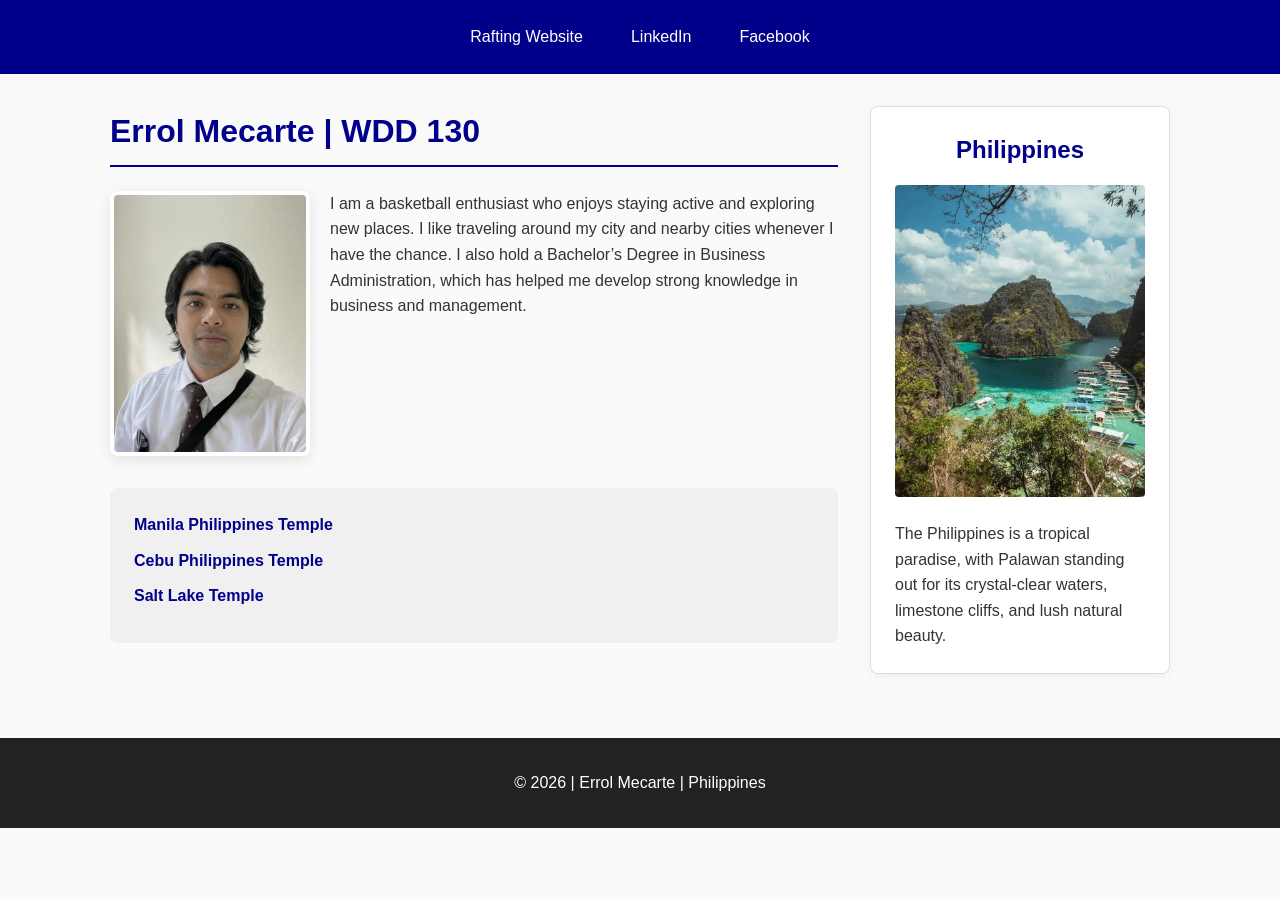
<file: index.html>
<!DOCTYPE html>
<html lang="en">

<head>
    <link rel="stylesheet" href="styles/styles.css">
    <meta charset="UTF-8">
    <meta name="viewport" content="width=device-width, initial-scale=1.0">
    <title>Errol Mecarte | WDD 130 | Personal Homepage</title>
    <meta name="description" content="My name is Errol Mecarte, taking WDD130 Web Fundamentals.">
    <meta name="author" content="Errol Mecarte">
</head>

<body>
    <header>
        <nav>
            <a href="wwr/about.html">Rafting Website</a>
            <a href="https://www.linkedin.com/" target="_blank">LinkedIn</a>
            <a href="https://www.facebook.com/" target="_blank">Facebook</a>
        </nav>
    </header>

    <div class="content-grid">
        <main>
            <h1>Errol Mecarte | WDD 130</h1>
            <div class="profile-area">
                <img src="images/profile.jpg" alt="Errol Mecarte" class="profile-img">
                <p>I am a basketball enthusiast who enjoys staying active and exploring new places.
                    I like traveling around my city and nearby cities whenever I have the chance. I
                    also hold a Bachelor’s Degree in Business Administration, which has helped me
                    develop strong knowledge in business and management.</p>
            </div>

            <ul class="temple-list">
                <li><a href="https://www.churchofjesuschrist.org/temples/details/manila-philippines-temple?lang=eng"
                      target="_blank">Manila Philippines Temple</a></li>
                <li><a href="https://www.churchofjesuschrist.org/temples/details/cebu-city-philippines-temple?lang=eng"
                      target="_blank">Cebu Philippines Temple</a></li>
                <li><a href="https://www.churchofjesuschrist.org/temples/details/salt-lake-temple?lang=eng"
                      target="_blank">Salt Lake Temple</a></li>
            </ul>
        </main>

        <aside class="sidebar-box">
            <h2>Philippines</h2>
            <img src="images/palawan-philippines.webp" alt="Island of Palawan in Philippines">
            <p>The Philippines is a tropical paradise, with Palawan standing out for its
                crystal-clear waters, limestone cliffs, and lush natural beauty.</p>
        </aside>
    </div>

    <footer>
        <p>&copy; 2026 | Errol Mecarte | Philippines</p>
    </footer>
</body>

</html>
</file>
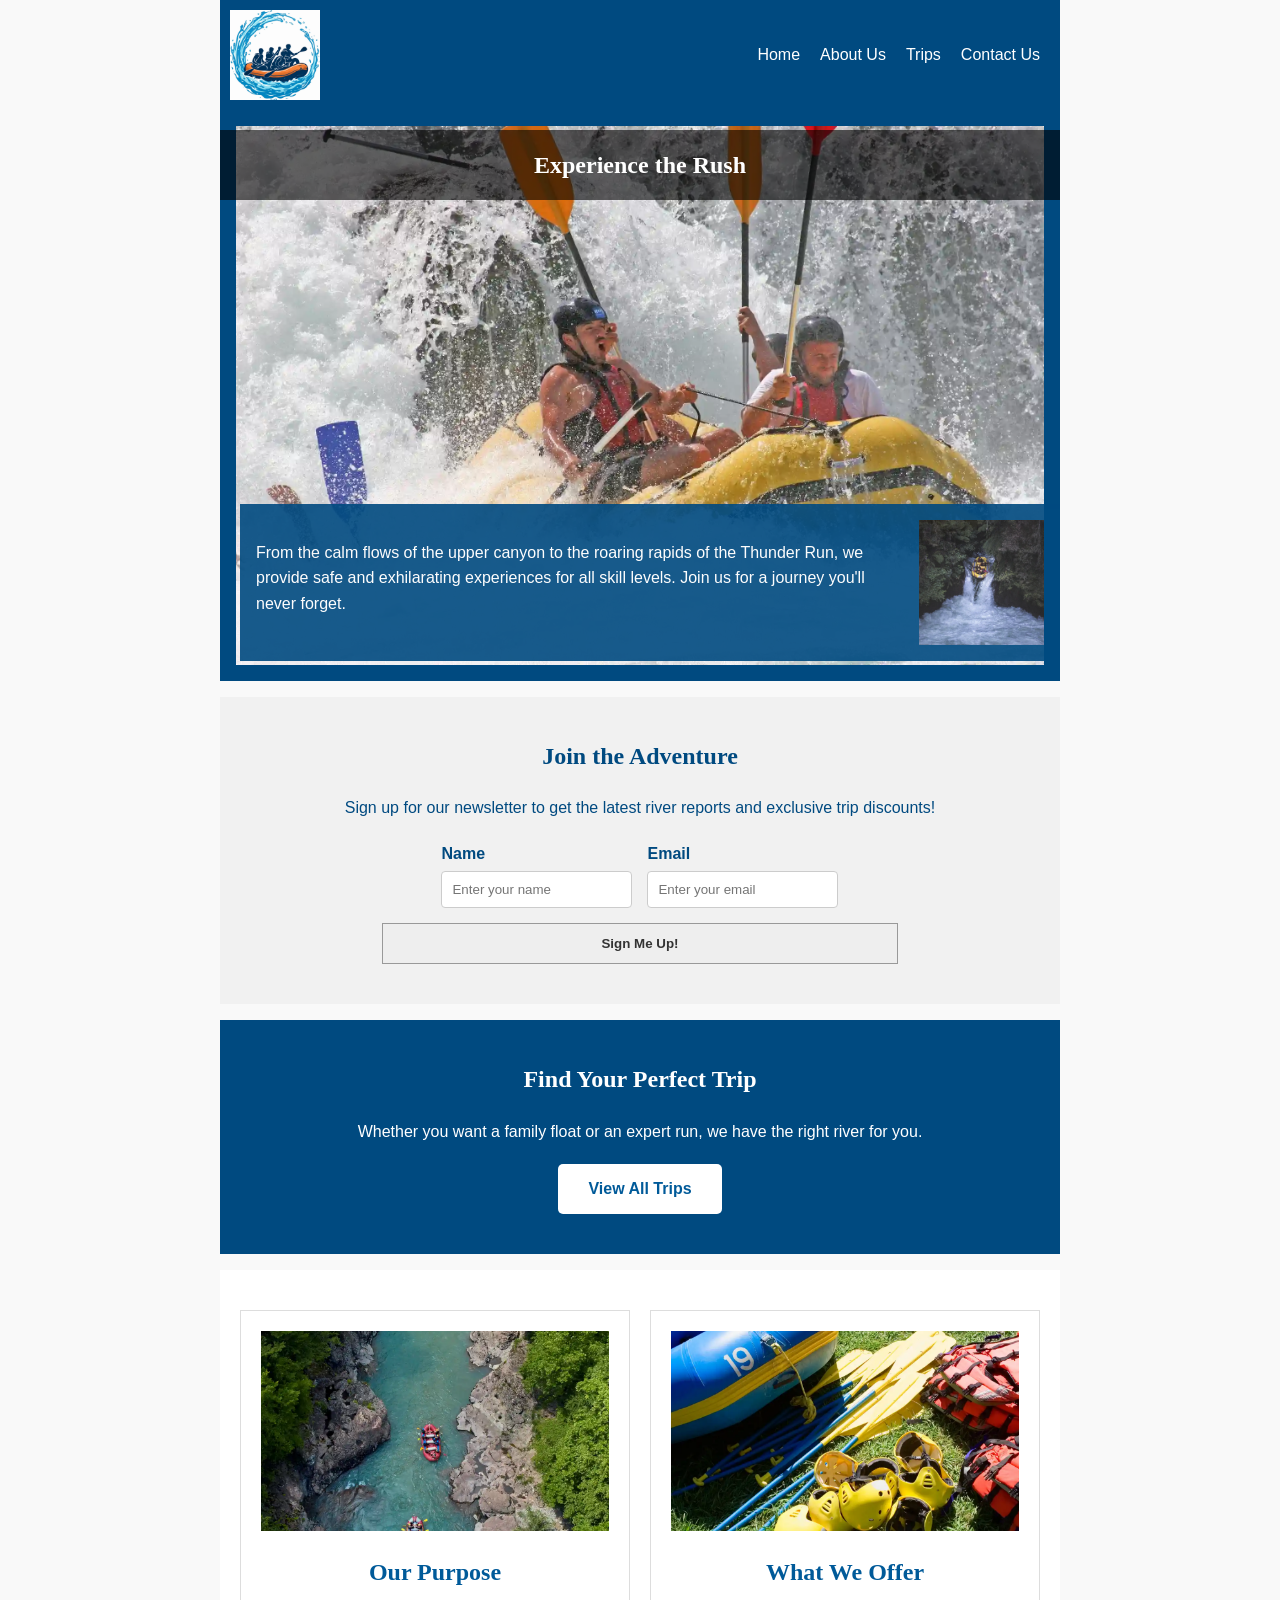
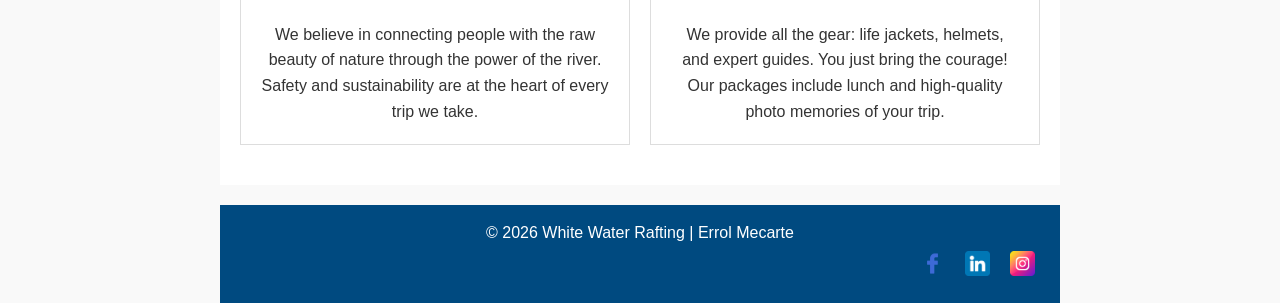
<file: wwr/index.html>
<!DOCTYPE html>
<html lang="en">

<head>
    <meta charset="UTF-8">
    <meta name="viewport" content="width=device-width, initial-scale=1.0">
    <meta name="description"
      content="Welcome to White Water Rafting - Your premier source for thrilling river adventures and unforgettable outdoor experiences.">
    <meta name="author" content="Errol Mecarte">
    <title>Home | White Water Rafting</title>
    <link rel="stylesheet" href="styles/rafting.css">
</head>

<body>
    <header>
        <img src="images/wwr-logo.jpg" alt="White Water Rafting Logo">
        <nav>
            <a href="index.html">Home</a>
            <a href="about.html">About Us</a>
            <a href="trips.html">Trips</a>
            <a href="contact.html">Contact Us</a>
        </nav>
    </header>

    <main>
        <section class="hero">
            <img src="images/home_pic.webp" alt="Rafting through big waves">
            <h1>Experience the Rush</h1>
            <article>
                <img src="images/home-pic2.webp" alt="Close up of rafting">
                <p>From the calm flows of the upper canyon to the roaring rapids of the Thunder Run,
                    we provide safe and exhilarating experiences for all skill levels. Join us
                    for a journey you'll never forget.</p>
            </article>
        </section>

        <section class="newsletter-section">
            <h2>Join the Adventure</h2>
            <p>Sign up for our newsletter to get the latest river reports and exclusive trip
                discounts!</p>
            <form action="#" method="post" class="newsletter-form">
                <div class="form-group">
                    <label for="full-name">Name</label>
                    <input type="text" id="full-name" name="full-name" placeholder="Enter your name"
                      required>
                </div>
                <div class="form-group">
                    <label for="user-email">Email</label>
                    <input type="email" id="user-email" name="user-email"
                      placeholder="Enter your email" required>
                </div>
                <button type="submit" class="submit-btn">Sign Me Up!</button>
            </form>
        </section>

        <section class="home-cta">
            <h2>Find Your Perfect Trip</h2>
            <p>Whether you want a family float or an expert run, we have the right river for you.
            </p>
            <a href="trips.html" class="book-now-btn">View All Trips</a>
        </section>

        <section class="home-grid">
            <div class="grid-item">
                <img src="images/water-rafting-nature.webp" alt="Beautiful river landscape">
                <h2>Our Purpose</h2>
                <p>We believe in connecting people with the raw beauty of nature through the power
                    of the river. Safety and sustainability are at the heart of every trip we take.
                </p>
            </div>
            <div class="grid-item">
                <img src="images/rafting-tools.webp" alt="Rafting equipment laid out">
                <h2>What We Offer</h2>
                <p>We provide all the gear: life jackets, helmets, and expert guides. You just bring
                    the courage! Our packages include lunch and high-quality photo memories of your
                    trip.</p>
            </div>
        </section>
    </main>

    <footer>
        <p>© 2026 White Water Rafting | Errol Mecarte</p>
        <nav class="socialmedia">
            <a href="#"><img src="images/facebook-icon.png" alt="Facebook"></a>
            <a href="#"><img src="images/linkedin-icon.png" alt="LinkedIn"></a>
            <a href="#"><img src="images/instagram-icon.png" alt="Instagram"></a>
        </nav>
    </footer>
</body>

</html>
</file>
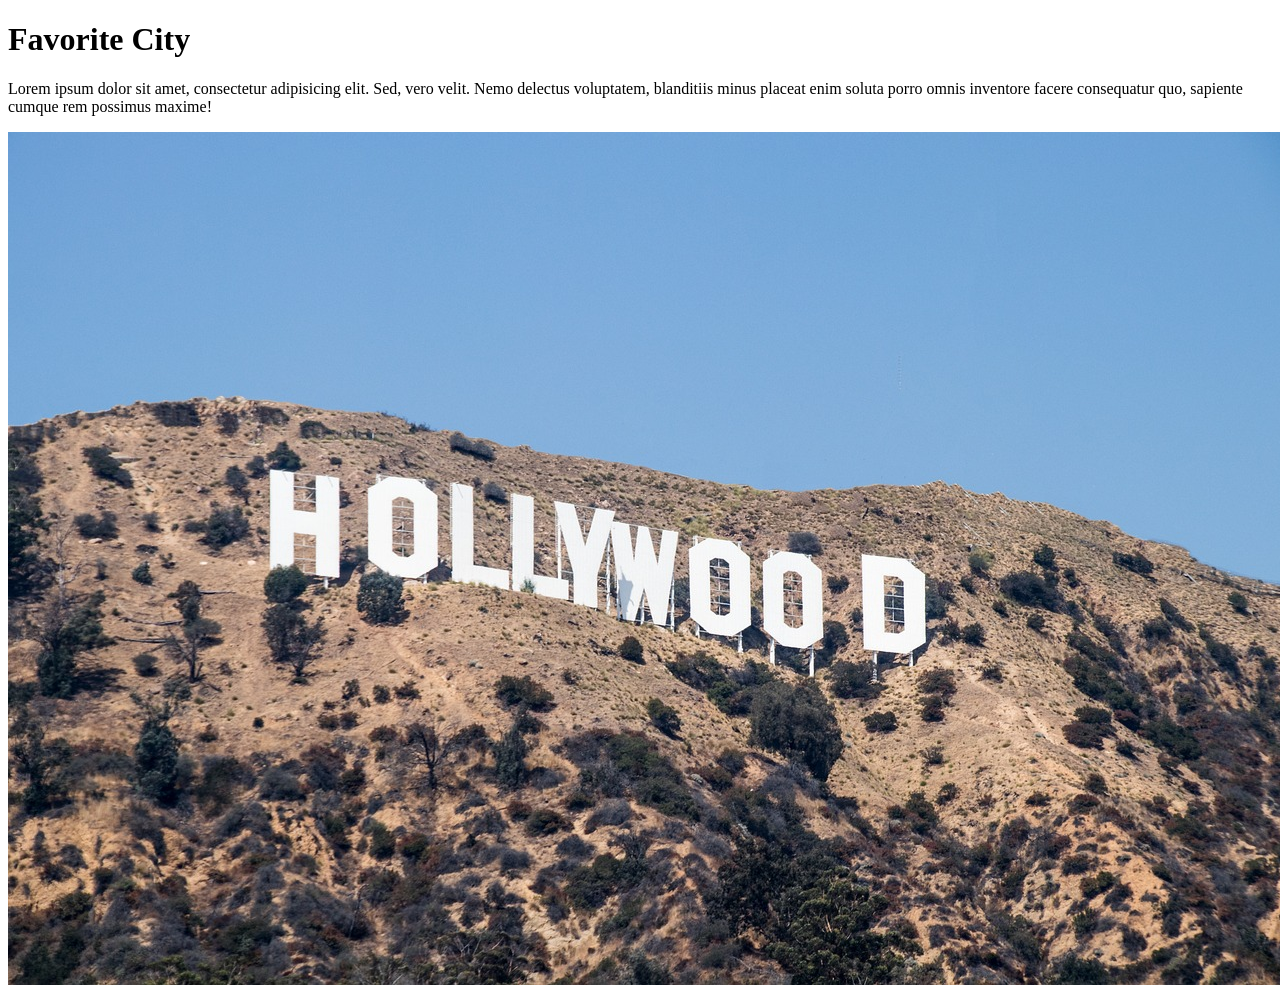
<file: week01/favorite-city.html>
<!DOCTYPE html>
<html lang="en">

<head>
    <meta charset="UTF-8">
    <meta name="viewport" content="width=device-width, initial-scale=1.0">
    <title>Document</title>
</head>

<body>
    <h1>Favorite City</h1>
    <p>Lorem ipsum dolor sit amet, consectetur adipisicing elit. Sed, vero velit. Nemo delectus
        voluptatem, blanditiis minus placeat enim soluta porro omnis inventore facere consequatur
        quo, sapiente cumque rem possimus maxime!</p>
    <img src="images/maxwdhs-hollywood-2705297_1280.jpg" alt="Hollywood Sign Image">
</body>

</html>
</file>
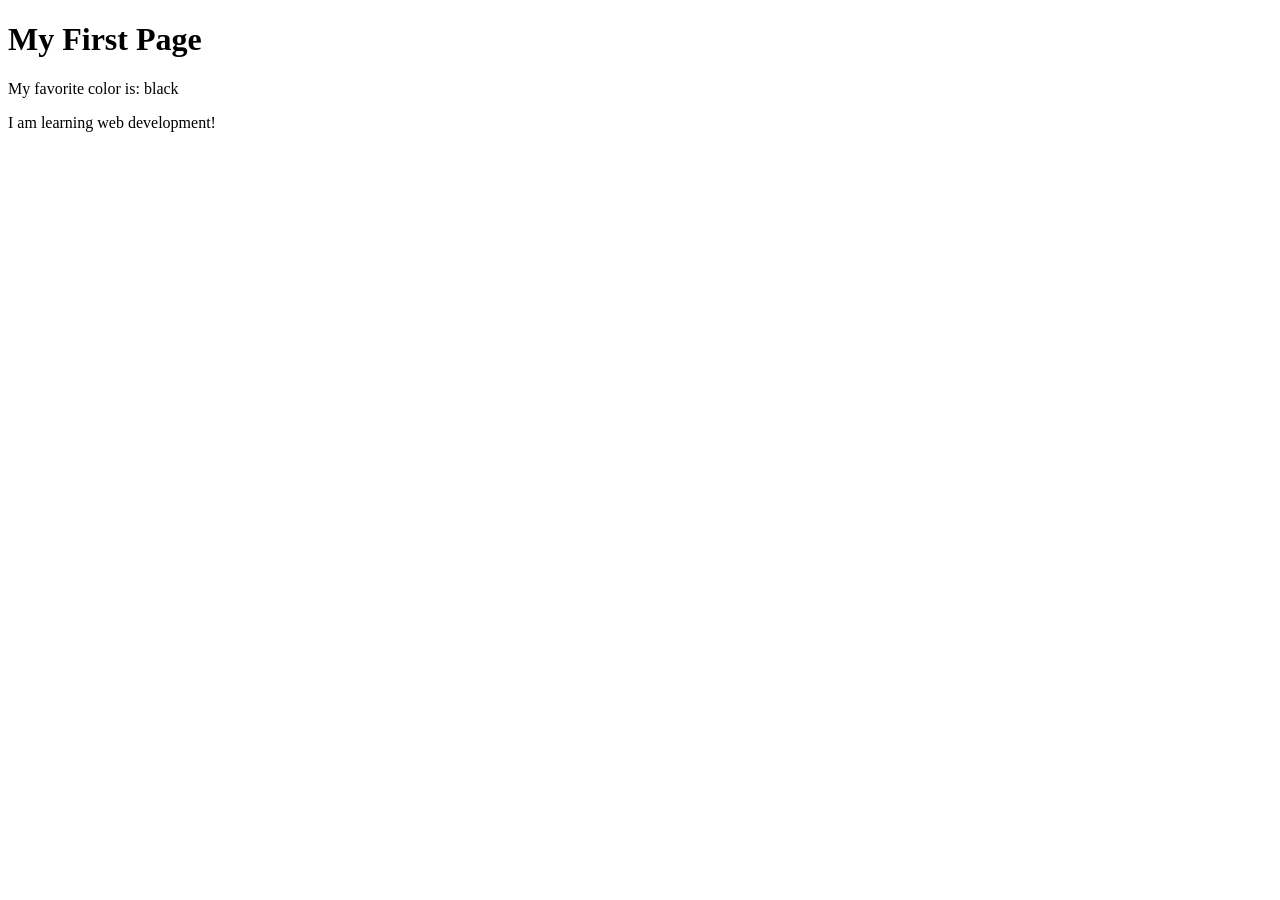
<file: week01/first-page.html>
<!DOCTYPE html>
<html lang="en">

<head>
    <meta charset="UTF-8">
    <meta name="viewport" content="width=device-width, initial-scale=1.0">
    <title>My First Page</title>
</head>

<body>
    <h1>My First Page</h1>
    <p>My favorite color is: black </p>
    <p>I am learning web development!</p>
</body>

</html>
</file>
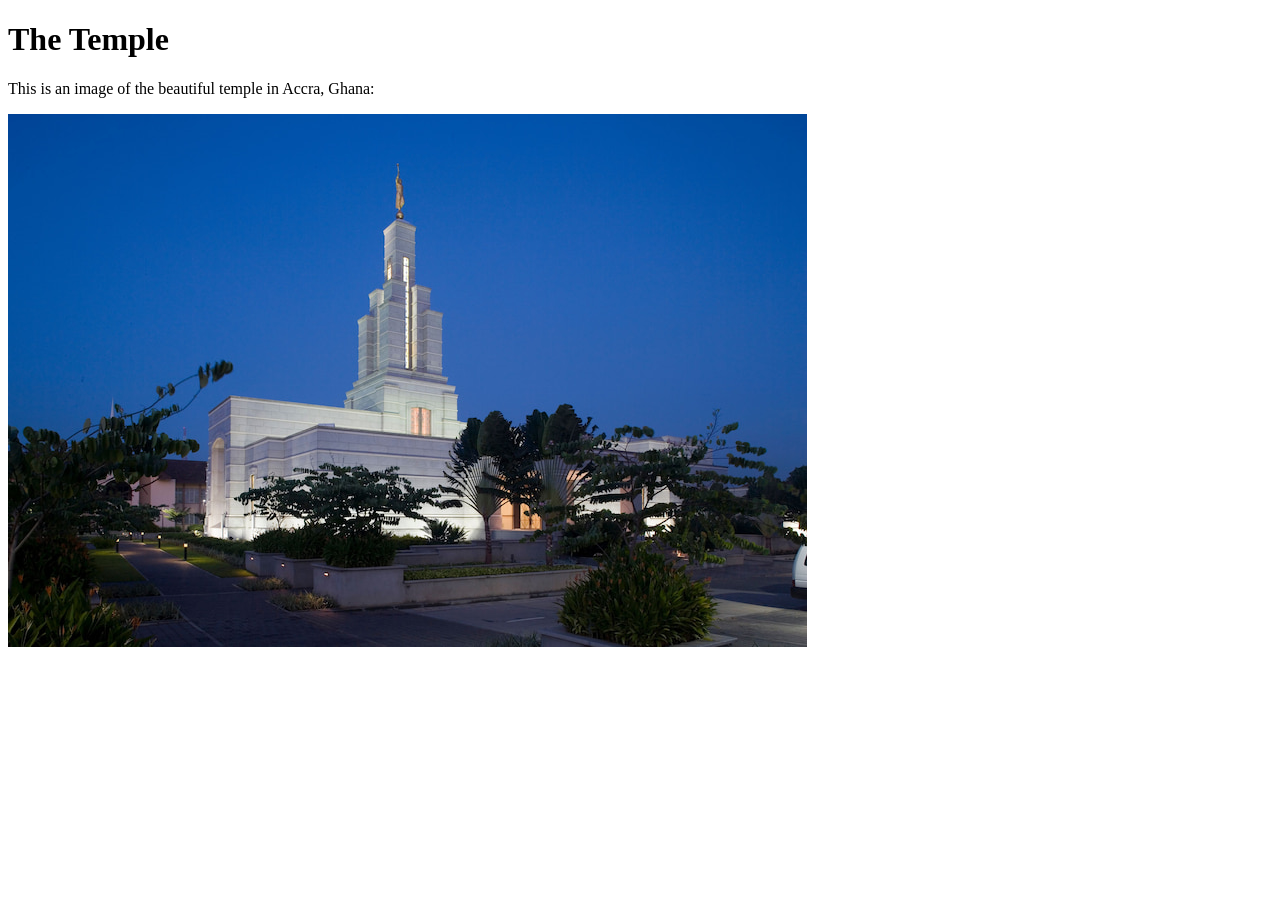
<file: week01/images-solution.html>
<!DOCTYPE html>
<html lang="en">
<head>
    <meta charset="UTF-8">
    <meta name="viewport" content="width=device-width, initial-scale=1.0">
    <title>Temple Image</title>
</head>
<body>
    <h1>The Temple</h1>
    <p>This is an image of the beautiful temple in Accra, Ghana:</p>
    <img src="images/temple-small.jpg" alt="The Accra Ghana Temple">
    
</body>
</html>
</file>
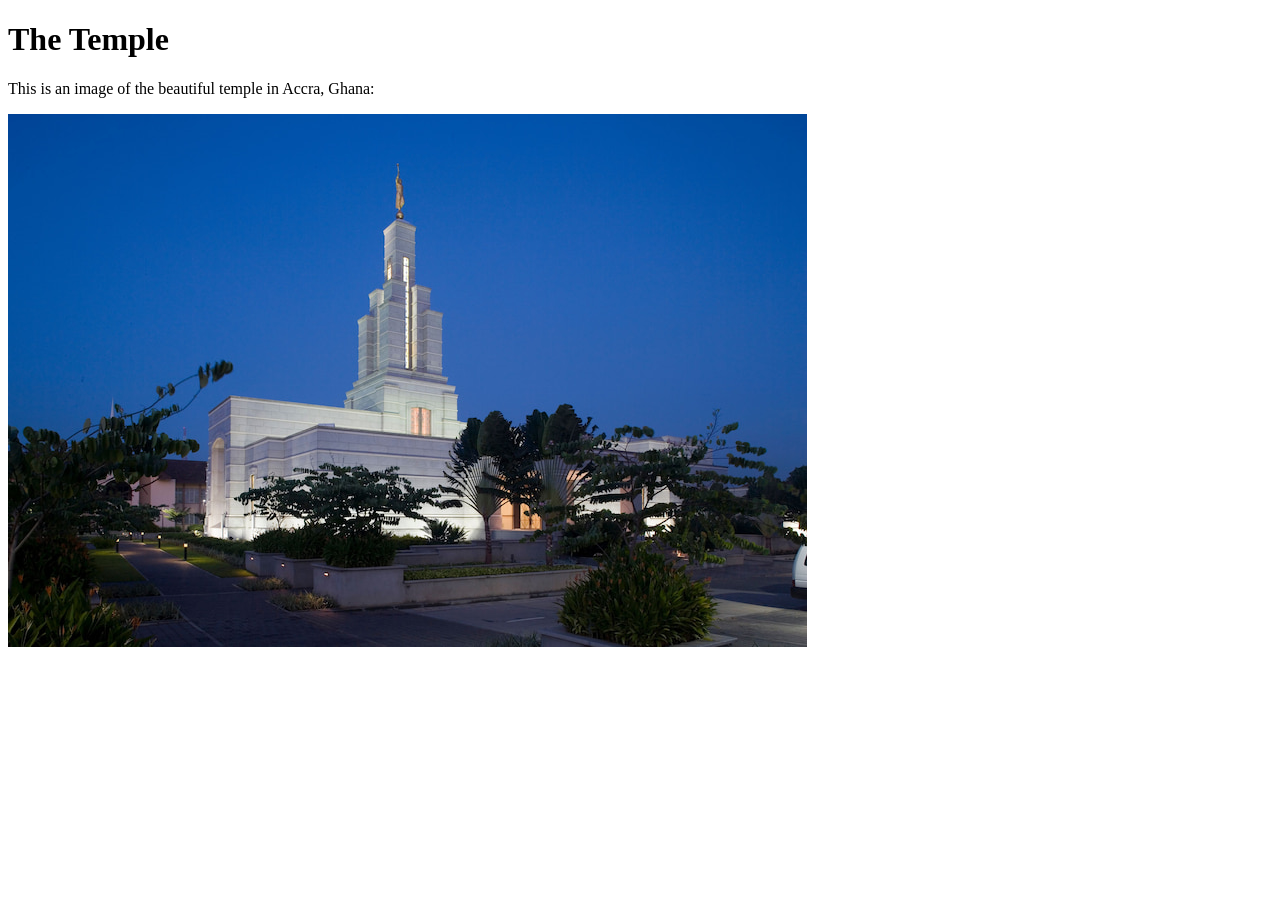
<file: week01/images.html>
<!DOCTYPE html>
<html lang="en">

<head>
    <meta charset="UTF-8">
    <meta name="viewport" content="width=device-width, initial-scale=1.0">
    <title>Temple Image</title>
</head>

<body>
    <h1>The Temple</h1>
    <p>This is an image of the beautiful temple in Accra, Ghana:</p>
    <img src="images/temple-small.jpg" alt="The Accra Ghana Temple">

</body>

</html>
</file>
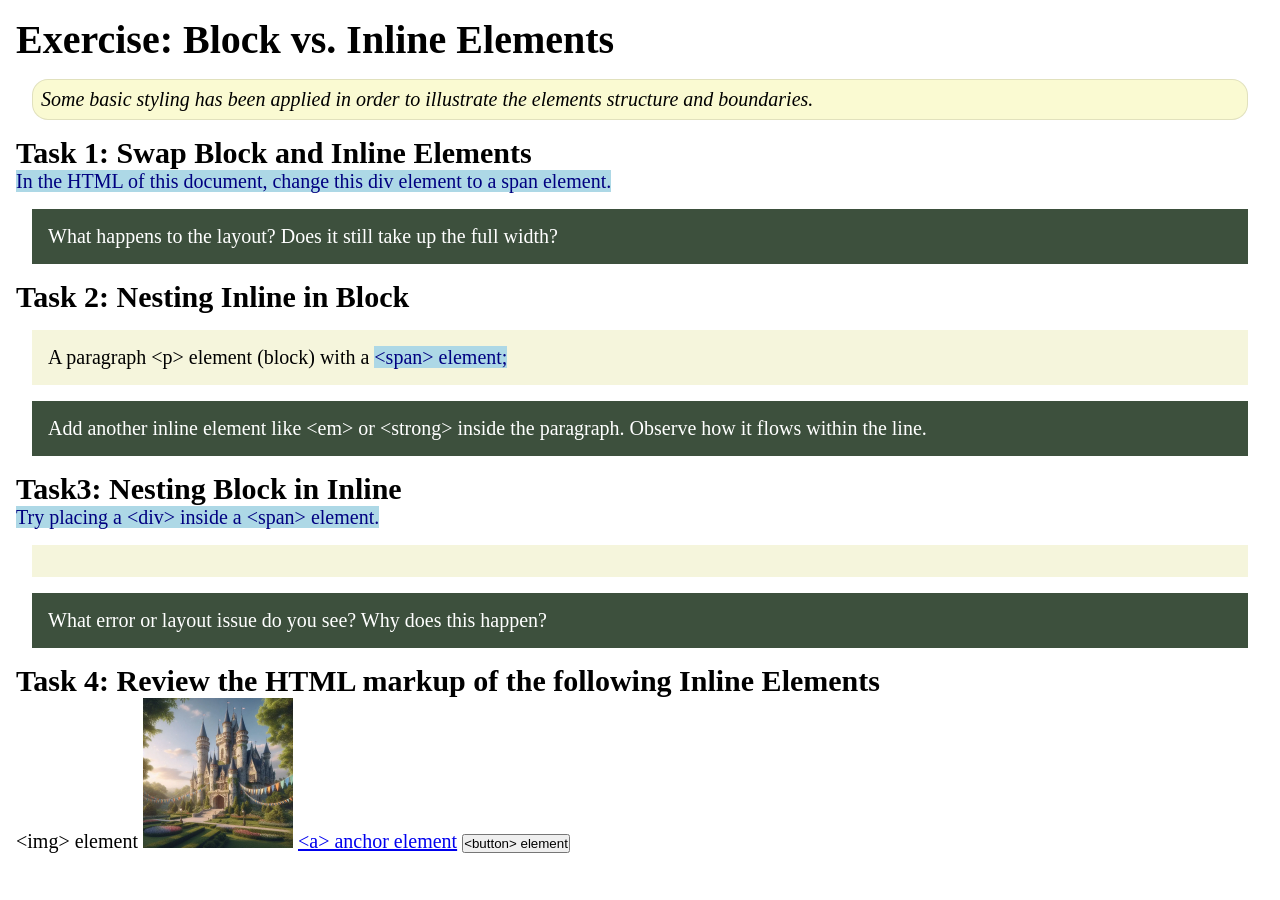
<file: week02/block-vs-inline.html>
<!DOCTYPE html>
<html lang="en">

<head>
    <meta charset="UTF-8">
    <meta name="viewport" content="width=device-width, initial-scale=1.0">
    <title>Exercise: Block vs. Inline Elements</title>
    <link rel="stylesheet" href="styles/block-vs-inline.css">
</head>

<body>
    <main>
        <h1>Exercise: Block vs. Inline Elements</h1>
        <p class="note">Some basic styling has been applied in order to illustrate the elements
            structure and
            boundaries.</p>

        <h2>Task 1: Swap Block and Inline Elements</h2>
        <span>In the HTML of this document, change this div element to a span element.</span>

        <p class="question">What happens to the layout? Does it still take up the full width?</p>

        <h2>Task 2: Nesting Inline in Block</h2>
        <p>A paragraph &lt;p&gt; element (block) with a <span>&lt;span&gt; element;</span> <em></em>
        </p>
        <p class="question">Add another inline element like &lt;em&gt; or &lt;strong&gt; inside the
            paragraph. Observe
            how it flows within the line.</p>

        <h2>Task3: Nesting Block in Inline</h2>
        <span>Try placing a &lt;div&gt; inside a &lt;span&gt; element.<div></div></span>
        <p class="question">What error or layout issue do you see? Why does this happen?</p>


        <h2>Task 4: Review the HTML markup of the following Inline Elements</h2>
        &lt;img&gt; element
        <img src="images/castle.webp" alt="placeholder image (images are inline)" width="150"
          height="150">
        <a href="https://churchofjesuschrist.org">&lt;a&gt; anchor element</a>
        <button type="button">&lt;button&gt; element</button>
    </main>
</body>

</html>
</file>
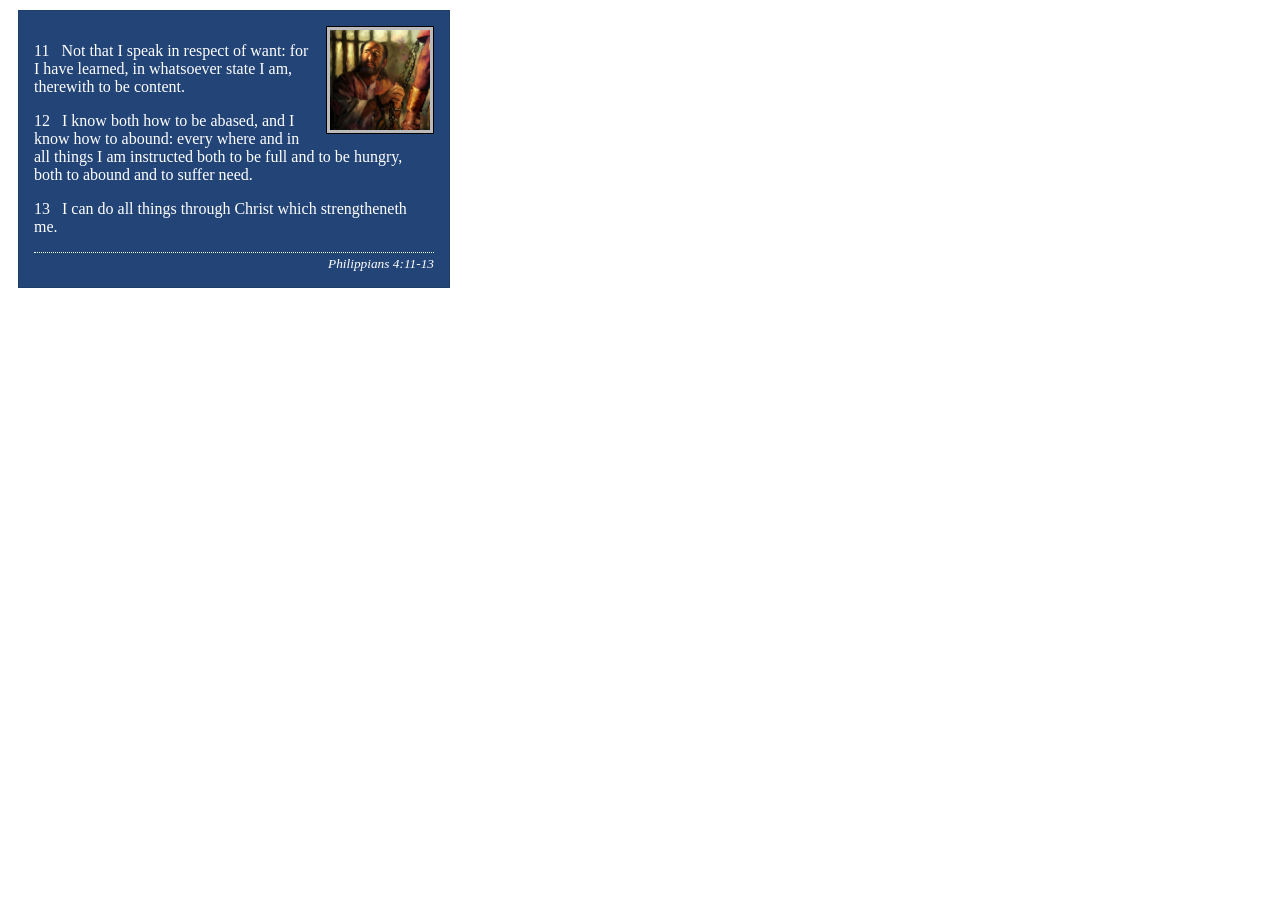
<file: week02/box-model-solution.html>
<!DOCTYPE html>
<html lang="en">
<head>
    <meta charset="UTF-8">
    <meta name="viewport" content="width=device-width, initial-scale=1.0">
    <title>Box Model Activity</title>
    <link rel="stylesheet" href="styles/box-model-solution.css">
</head>
<body>
    <main>
        <div class="callout">
            <img src="images/apostle-paul-imprisoned.webp" alt="Paul the Apostle - Imprisoned in Rome" width="200" height="200">
            <blockquote>
                <p>11 &nbsp; Not that I speak in respect of want: for I have learned, in whatsoever state I am, therewith to be content.</p>
                <p>12 &nbsp; I know both how to be abased, and I know how to abound: every where and in all things I am instructed both to be full and to be hungry, both to abound and to suffer need.</p>
                <p>13 &nbsp; I can do all things through Christ which strengtheneth me.</p>
            </blockquote>
            <cite>Philippians 4:11-13</cite>
        </div>
    </main>
</body>
</html>
</file>
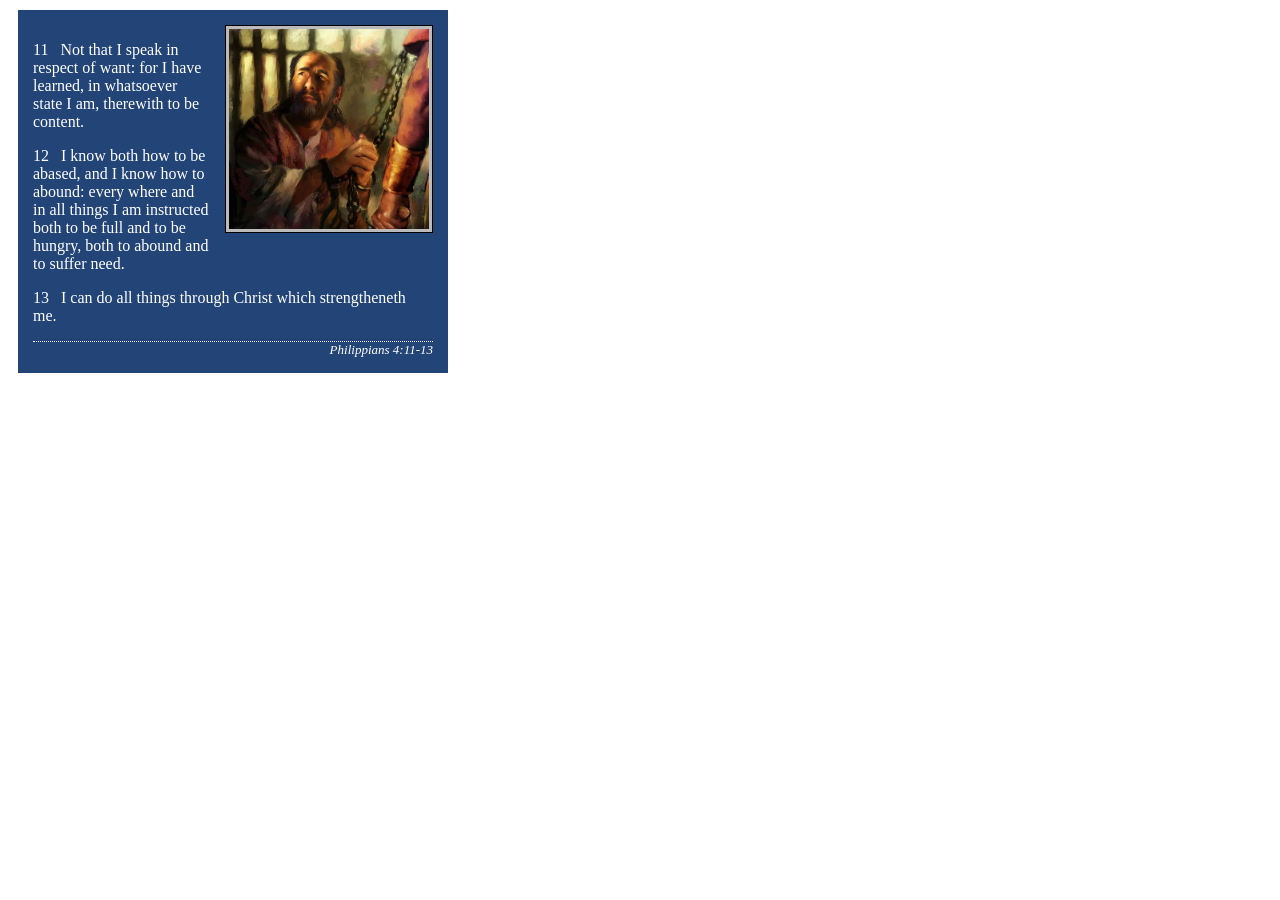
<file: week02/box-model.html>
<!DOCTYPE html>
<html lang="en">

<head>
    <link rel="stylesheet" href="styles/box-model.css">
    <meta charset="UTF-8">
    <meta name="viewport" content="width=device-width, initial-scale=1.0">
    <title>Box Model Activity</title>
</head>

<body>
    <main>
        <div class="callout">
            <img src="images/apostle-paul-imprisoned.webp"
              alt="Paul the Apostle - Imprisoned in Rome" width="200" height="200">
            <blockquote>
                <p>11 &nbsp; Not that I speak in respect of want: for I have learned, in whatsoever
                    state I am, therewith to be content.</p>
                <p>12 &nbsp; I know both how to be abased, and I know how to abound: every where and
                    in all things I am instructed both to be full and to be hungry, both to abound
                    and to suffer need.</p>
                <p>13 &nbsp; I can do all things through Christ which strengtheneth me.</p>
            </blockquote>
            <cite>Philippians 4:11-13</cite>
        </div>
    </main>
</body>

</html>
</file>
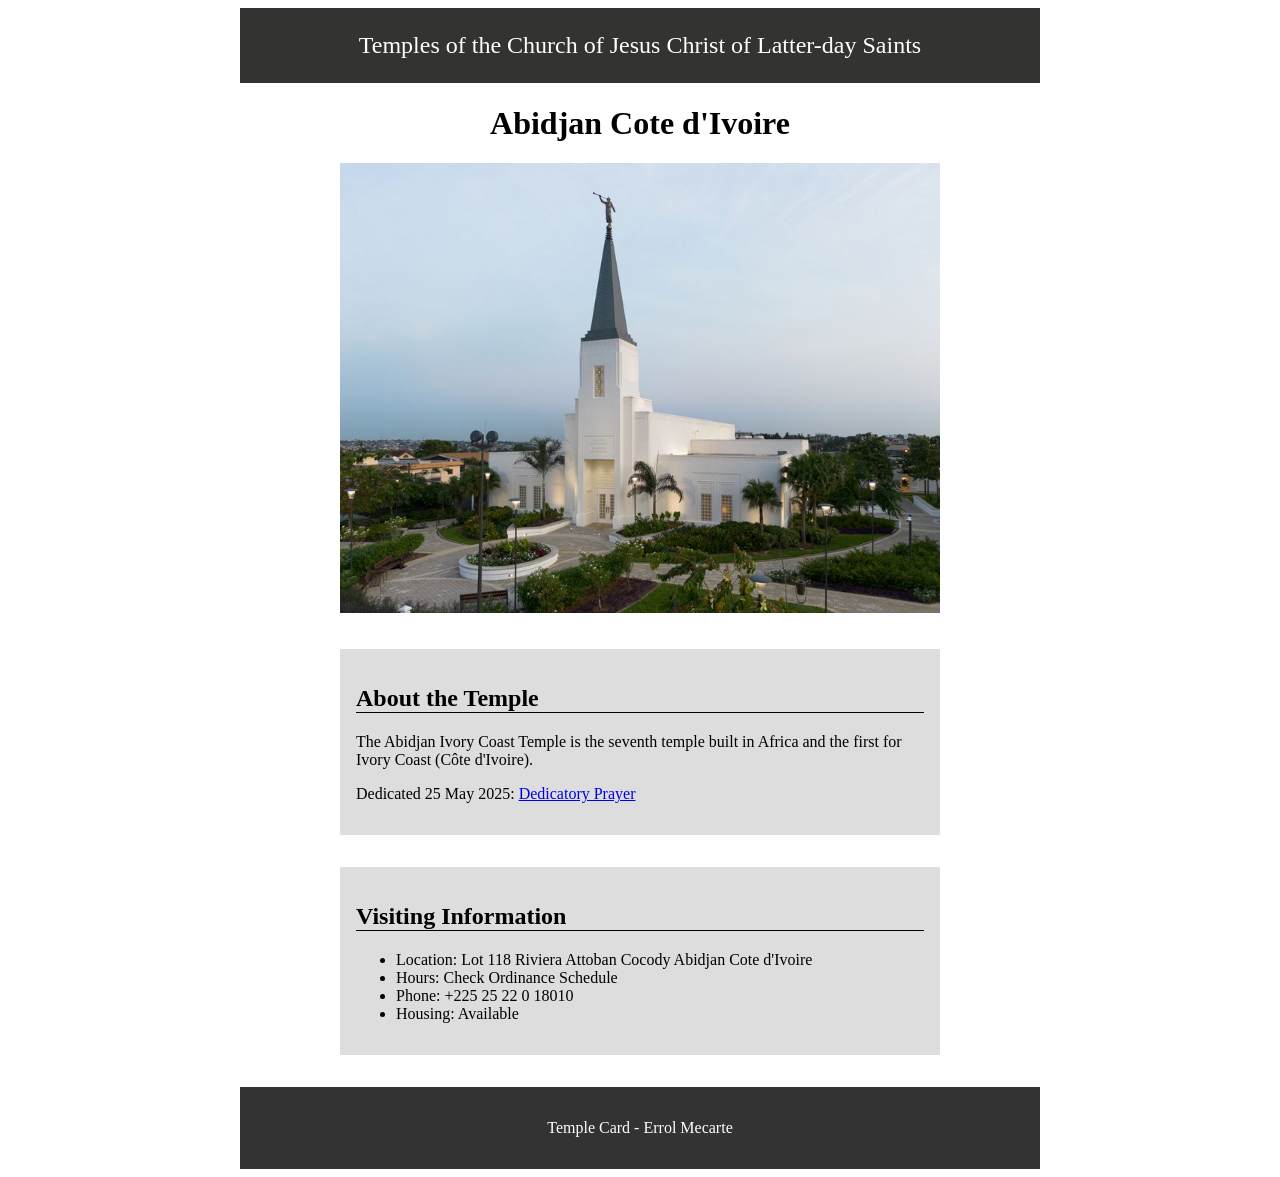
<file: week02/temple.html>
<!DOCTYPE html>
<html lang="en">

<head>
    <meta charset="UTF-8">
    <meta name="viewport" content="width=device-width, initial-scale=1.0">
    <title>Temple Card - Abidjan Cote d'Ivoire</title>
    <link rel="stylesheet" href="styles/temple.css">
</head>

<body>
    <header>
        <p>Temples of the Church of Jesus Christ of Latter-day Saints</p>
    </header>
    <main>
        <h1>Abidjan Cote d'Ivoire</h1>
        <picture>
            <img src="images/abidjan-ivory-coast.jpeg" alt="Abidjan Cote d'Ivoire Temple">
        </picture>
        <section>
            <h2>About the Temple</h2>
            <p>The Abidjan Ivory Coast Temple is the seventh temple built in Africa and the first
                for Ivory Coast (Côte
                d'Ivoire).</p>
            <p>Dedicated 25 May 2025: <a
                  href="https://www.churchofjesuschrist.org/temples/dedicatory-prayer/abidjan-ivory-coast-temple/2025-05-25?lang=eng"
                  target="_blank" rel="noopener noreferrer">Dedicatory Prayer</a></p>
        </section>
        <section>
            <h2>Visiting Information</h2>
            <ul>
                <li>Location: Lot 118 Riviera Attoban Cocody Abidjan Cote d'Ivoire</li>
                <li>Hours: Check Ordinance Schedule</li>
                <li>Phone: +225 25 22 0 18010</li>
                <li>Housing: Available</li>
            </ul>
        </section>
    </main>
    <footer>
        <p>Temple Card - Errol Mecarte</p>
    </footer>
</body>

</html>
</file>
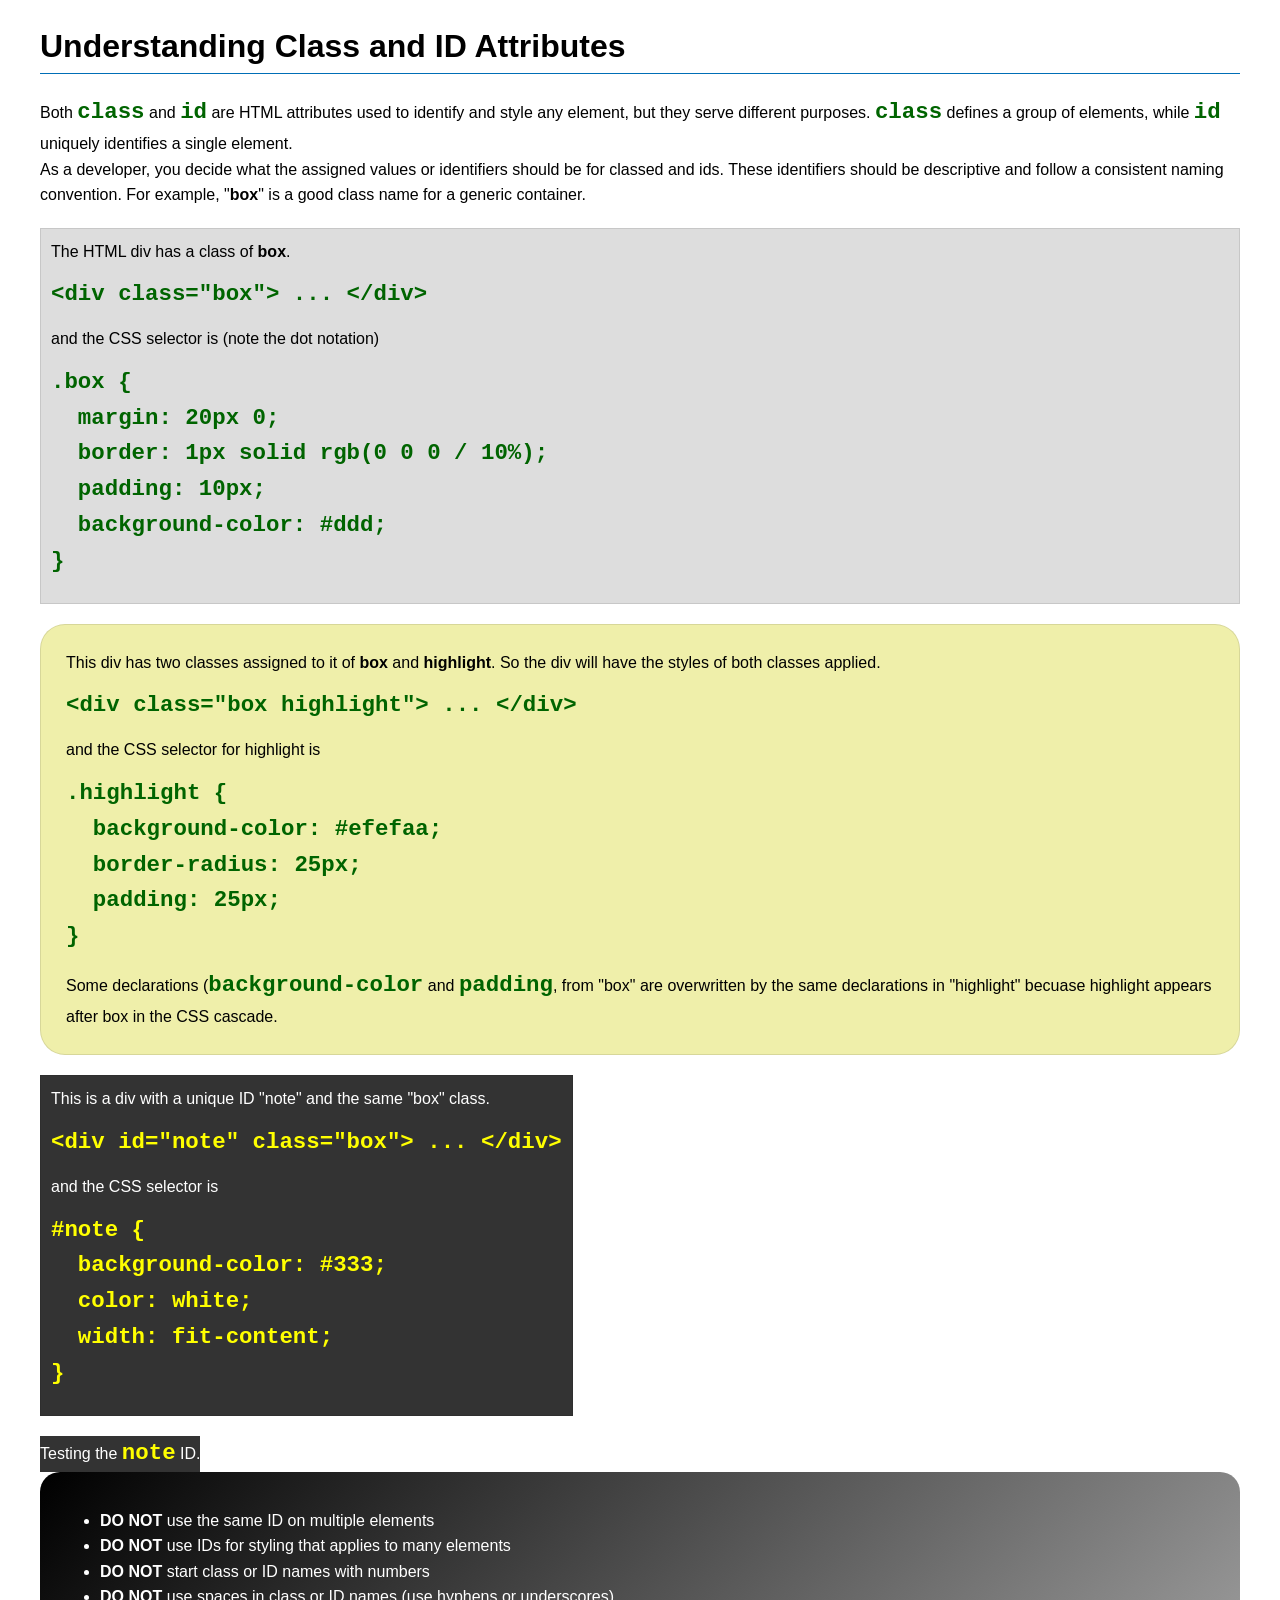
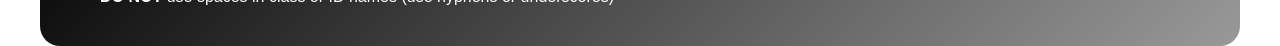
<file: week03/class-and-id.html>
<!DOCTYPE html>
<html lang="en">

<head>
    <meta charset="UTF-8">
    <meta name="viewport" content="width=device-width, initial-scale=1.0">
    <title>Class vs ID Attributes</title>
    <link rel="stylesheet" href="styles/class-and-id.css">
</head>

<body>
    <h1>Understanding Class and ID Attributes</h1>
    <p>Both <code>class</code> and <code>id</code> are HTML attributes used to identify and style any element, but they
        serve different purposes. <code>class</code> defines a group of elements, while <code>id</code> uniquely
        identifies a single element.</p>
    <p>As a developer, you decide what the assigned values or identifiers should be for classed and ids. These
        identifiers should be
        descriptive and follow a consistent naming convention. For example, "<strong>box</strong>" is a good class name
        for a generic container.</p>
    <div class="box">
        <p>The HTML div has a class of <strong>box</strong>.</p>
        <pre><code class="html">&lt;div class="box"&gt; ... &lt;/div&gt;</code></pre>
        and the CSS selector is (note the dot notation)
        <pre><code class="css">.box {
  margin: 20px 0;
  border: 1px solid rgb(0 0 0 / 10%);
  padding: 10px;
  background-color: #ddd; 
}</code></pre>
    </div>

    <div class="box highlight">
        <p>This div has two classes assigned to it of <strong>box</strong> and <strong>highlight</strong>. So the div
            will have the styles of both classes applied.</p>
        <pre><code class="html">&lt;div class="box highlight"&gt; ... &lt;/div&gt;</code></pre>
        and the CSS selector for highlight is
        <pre><code class="css">.highlight {
  background-color: #efefaa;
  border-radius: 25px;
  padding: 25px;
}</code></pre>
<p>Some declarations (<code>background-color</code> and <code>padding</code>, from "box" are overwritten by the same declarations in "highlight" becuase highlight appears after box in the CSS cascade.</p>
    </div>

    <div id="note" class="box">
        <p>This is a div with a unique ID "note" and the same "box" class.</p>
        <pre><code class="html">&lt;div id="note" class="box"&gt; ... &lt;/div&gt;</code></pre>
        and the CSS selector is
        <pre><code class="css">#note {
  background-color: #333;
  color: white;
  width: fit-content;
}</code></pre>
    </div>

    <div id="note">
        <p>Testing the <code>note</code> ID.</p>
    </div>

    <section id="best-practice">
        <ul>
            <li><strong>DO NOT</strong> use the same ID on multiple elements</li>
            <li><strong>DO NOT</strong> use IDs for styling that applies to many elements</li>
            <li><strong>DO NOT</strong> start class or ID names with numbers</li>
            <li><strong>DO NOT</strong> use spaces in class or ID names (use hyphens or underscores)</li>
        </ul>
    </section>




</body>

</html>
</file>
<file: styles/styles.css>
/* Core Reset */
* {
    margin: 0;
    padding: 0;
    box-sizing: border-box;
}

:root {
    --primary-color: #01008a;
    --accent-color: #f0f0f0;
    --text-dark: #333;
    --text-light: #ffffff;
    --font-main: 'Segoe UI', Tahoma, Geneva, Verdana, sans-serif;
}

body {
    font-family: var(--font-main);
    line-height: 1.6;
    color: var(--text-dark);
    background-color: #fafafa;
}

/* Navigation */
nav {
    display: flex;
    justify-content: center;
    background-color: var(--primary-color);
    padding: 1rem;
}

nav a {
    color: var(--text-light);
    text-decoration: none;
    padding: 0.5rem 1.5rem;
    transition: background 0.3s ease;
    border-radius: 4px;
}

nav a:hover {
    background-color: rgba(255, 255, 255, 0.2);
}

/* Layout Grid */
.content-grid {
    display: grid;
    grid-template-columns: 1fr 300px;
    /* Main content and sidebar */
    gap: 2rem;
    max-width: 1100px;
    margin: 2rem auto;
    padding: 0 20px;
}

/* Main Content */
h1 {
    color: var(--primary-color);
    margin-bottom: 1.5rem;
    border-bottom: 2px solid var(--primary-color);
    padding-bottom: 0.5rem;
}

.profile-area {
    display: flex;
    gap: 20px;
    align-items: flex-start;
    margin-bottom: 2rem;
}

.profile-img {
    width: 200px;
    border-radius: 8px;
    box-shadow: 0 4px 15px rgba(0, 0, 0, 0.1);
    border: 4px solid white;
}

/* Sidebar/Aside */
.sidebar-box {
    background-color: white;
    padding: 1.5rem;
    border: 1px solid #ddd;
    border-radius: 8px;
    box-shadow: 0 2px 10px rgba(0, 0, 0, 0.05);
    height: fit-content;
}

.sidebar-box h2 {
    margin-bottom: 1rem;
    text-align: center;
    color: var(--primary-color);
}

.sidebar-box img {
    width: 100%;
    border-radius: 4px;
    margin-bottom: 1rem;
}

/* Lists */
.temple-list {
    list-style: none;
    background: var(--accent-color);
    padding: 1.5rem;
    border-radius: 8px;
}

.temple-list li {
    margin-bottom: 10px;
}

.temple-list a {
    color: var(--primary-color);
    text-decoration: none;
    font-weight: bold;
}

.temple-list a:hover {
    text-decoration: underline;
}

/* Footer */
footer {
    margin-top: 4rem;
    padding: 2rem;
    background-color: #222;
    color: white;
    text-align: center;
}

/* Responsive Design for Mobile */
@media (max-width: 768px) {
    .content-grid {
        grid-template-columns: 1fr;
    }

    .profile-area {
        flex-direction: column;
        align-items: center;
        text-align: center;
    }
}
</file>
<file: wwr/styles/rafting.css>
:root {
    --primary-color: #005A99;
    --accent1-color: #004A80;
    --accent2-color: #ffffff;
    --heading-font: "Times New Roman", Georgia, serif;
    --body-font: Arial, Helvetica, sans-serif;
    --max-width: 840px;
    --spacing: 16px;
}

/* RESET */
* {
    margin: 0;
    padding: 0;
    box-sizing: border-box;
}

/* BODY */
body {
    font-family: var(--body-font);
    color: var(--accent2-color);
    line-height: 1.6;
    background-color: #f9f9f9;
}

/* LAYOUT WRAPPER */
header,
main,
footer {
    max-width: var(--max-width);
    margin: 0 auto;
    padding: 0;
}

header {
    display: grid;
    grid-template-columns: auto 1fr;
    /* Logo in one col, Nav in the other */
    align-items: center;
    /* Uniform alignment */
    max-width: var(--max-width);
    margin: 0 auto;
    background-color: var(--accent1-color);
    padding: 10px;
}

header img {
    width: 90px;
    height: auto;
}

/* NAV */
nav {
    display: flex;
    justify-content: flex-end;
    /* Pushes links to the right */
}

nav ul {
    list-style: none;
    display: flex;
    /* Horizontal layout via Flex */
    gap: 15px;
}

nav a {
    text-decoration: none;
    color: #fff;
    padding: 5px 10px;
}

/* MAIN */
main {
    display: flex;
    flex-direction: column;
    gap: var(--spacing);
}

/* HERO */
.hero {
    position: relative;
}

.hero img {
    display: block;
    width: 100%;
    height: auto;
}

/* HERO TITLE OVERLAY */
.hero h1 {
    position: absolute;
    top: 20px;
    width: 100%;
    padding: 16px;
    text-align: center;
    background-color: rgba(0, 0, 0, 0.6);
    color: white;
    font-family: var(--heading-font);
}

/* HERO ARTICLE OVERLAY */
.hero article {
    position: absolute;
    bottom: 20px;
    left: 20px;
    padding: 16px;
    background-color: var(--accent1-color);
    color: white;
    opacity: 0.9;
}

.hero article img {
    float: right;
    width: 125px;
    height: 125px;
    object-fit: cover;
    margin-left: 10px;
}

.article p {
    text-align: left;
}

/* HEADINGS */
h1,
h2 {
    font-family: var(--heading-font);
    color: var(--accent2-color);
}

/* SECTIONS */
section {
    display: flex;
    flex-direction: column;
    justify-content: center;
    align-items: center;
    margin: 0;
    padding: var(--spacing);
    background: var(--accent1-color);
}

section h2,
section p {
    color: var(--accent2-color);
}

.history p {
    text-align: center;
}

section p {
    padding-top: 20px;
}

/* FOOTER */
footer {
    text-align: center;
    padding: 15px;
    background: #004A80;
    margin-top: 20px;
}

footer p {
    color: #fff;
}

/* REMOVE UNDERLINE IN SOCIAL LINKS */
.socialmedia img {
    width: 25px;
    height: 25px;
}

.history {
    text-align: center;
    padding: 2rem;
    margin: 0;
}

.history-content {
    display: flex;
    align-items: center;
    gap: 2rem;
}

.history-content p {
    flex: 1;
}

.history-content img {
    width: 200px;
    height: auto;
}

.adventures {
    padding: 20px;
}

/* UPDATED GALLERY */
.adventure-gallery {
    display: grid;
    grid-template-columns: repeat(auto-fit, minmax(140px, 1fr));
    gap: 16px;
    margin-top: 15px;
    width: 100%;
}

.adventure-gallery figure {
    text-align: center;
    width: 100%;
}

.adventure-gallery img {
    display: block;
    width: 100%;
    aspect-ratio: 1 / 1;
    object-fit: cover;
    background: #ddd;
}

.adventure-gallery figcaption {
    padding: 10px 5px 0;
    font-weight: bold;
    color: #ddd;
}

/* TABLET */
@media (max-width: 768px) {
    .history-content {
        flex-direction: column;
        text-align: center;
    }

    .history-content img {
        width: 100%;
        max-width: 300px;
    }

    .adventure-gallery {
        grid-template-columns: repeat(2, 1fr);
    }
}

/* MOBILE */
@media (max-width: 480px) {
    nav ul {
        flex-direction: column;
        align-items: center;
    }

    .hero h1 {
        position: static;
    }

    .hero article {
        position: static;
        margin-top: 10px;
    }

    .hero article img {
        float: none;
        display: block;
        margin: 10px auto 0;
    }

    .adventure-gallery {
        grid-template-columns: 1fr;
    }
}

.contact-header-info {
    text-align: center;
    padding: 40px 20px;
    background-color: var(--primary-color);
    color: var(--accent2-color);
}

.contact-grid {
    display: grid;
    grid-template-columns: 1fr 1fr;
    gap: 30px;
    padding: 20px 40px;
    align-items: start;
}

.map-container iframe {
    width: 100%;
    height: 450px;
    border: 1px solid #ccc;
}

.form-container h2 {
    margin-bottom: 20px;
    font-family: var(--heading-font);
}

.form-group {
    margin-bottom: 15px;
    display: flex;
    flex-direction: column;
}

.form-group label {
    margin-bottom: 5px;
    font-weight: bold;
}

.form-group input,
.form-group textarea {
    padding: 10px;
    border: 1px solid #ccc;
    border-radius: 4px;
}

fieldset {
    border: 1px solid #ccc;
    padding: 10px;
    margin: 15px 0;
}

fieldset label {
    display: block;
    margin-bottom: 8px;
}

.submit-btn {
    background-color: #eee;
    color: #333;
    border: 1px solid #999;
    padding: 12px;
    width: 100%;
    font-weight: bold;
    cursor: pointer;
}

/* Team Section */
.team-section {
    background-color: var(--accent1-color);
    border: 1px solid #ccc;
    margin-top: 20px;
    padding: 15px;
    text-align: center;
}

.employee-gallery {
    display: grid;
    grid-template-columns: repeat(3, 1fr);
    gap: 20px;
    margin-top: 30px;
}

.employee-gallery figure {
    display: flex;
    flex-direction: column;
    align-items: center;
}

.employee-gallery img {
    width: 120px;
    height: 120px;
    background-color: #ccc;
    border-radius: 50%;
    object-fit: cover;
    margin-bottom: 10px;
}

@media (max-width: 768px) {

    .contact-grid,
    .employee-gallery {
        grid-template-columns: 1fr;
    }
}

/* --- TRIPS PAGE SPECIFIC STYLES --- */

/* Call to Action Section */
.trips-cta {
    text-align: center;
    padding: 40px 20px;
    background-color: var(--primary-color);
    color: var(--accent2-color);
}

.book-now-btn {
    display: inline-block;
    margin-top: 20px;
    padding: 12px 30px;
    background-color: var(--accent2-color);
    color: var(--primary-color);
    text-decoration: none;
    font-weight: bold;
    border-radius: 5px;
    transition: transform 0.2s, background-color 0.2s;
}

.book-now-btn:hover {
    background-color: #e0e0e0;
    transform: scale(1.05);
}

/* Trip Highlights (Zig-Zag Layout) */
.trip-container {
    background-color: #fff;
    /* White background for better readability */
    padding: 40px 20px;
}

.trip-container h2 {
    color: var(--primary-color);
    text-align: center;
    margin-bottom: 30px;
}

.trip-card {
    display: flex;
    align-items: center;
    gap: 30px;
    margin-bottom: 50px;
    background: #fdfdfd;
    border: 1px solid #eee;
    padding: 20px;
    box-shadow: 0 4px 6px rgba(0, 0, 0, 0.05);
}

.trip-card img {
    width: 40%;
    height: 250px;
    object-fit: cover;
    border-radius: 8px;
}

.trip-info {
    flex: 1;
}

.trip-info h3 {
    color: var(--accent1-color);
    margin-bottom: 10px;
}

.trip-info p {
    color: #444;
    /* Darker text for readability against white */
    padding-top: 0;
    /* Override the general section p padding */
}

/* Alternate the layout for the second card */
.trip-card.reverse {
    flex-direction: row-reverse;
}

/* Trip Comparison Table */
.trip-details-table {
    background-color: var(--accent1-color);
    padding: 40px 20px;
    color: white;
}

.trip-details-table h2 {
    margin-bottom: 20px;
    text-align: center;
}

table {
    width: 100%;
    border-collapse: collapse;
    margin-top: 20px;
    background-color: rgba(255, 255, 255, 0.1);
}

th,
td {
    padding: 15px;
    text-align: left;
    border-bottom: 1px solid rgba(255, 255, 255, 0.2);
}

th {
    background-color: rgba(0, 0, 0, 0.2);
    font-family: var(--heading-font);
    color: var(--accent2-color);
}

tr:hover {
    background-color: rgba(255, 255, 255, 0.05);
}

/* Responsive Adjustments for Trips */
@media (max-width: 768px) {

    .trip-card,
    .trip-card.reverse {
        flex-direction: column;
    }

    .trip-card img {
        width: 100%;
    }

    table {
        font-size: 0.9rem;
    }

    th,
    td {
        padding: 10px 5px;
    }
}

/* --- HOME PAGE --- */

/* Newsletter Styles */
.newsletter-section {
    background-color: #f1f1f1;
    color: var(--accent1-color);
    padding: 40px 20px;
    text-align: center;
}

.newsletter-section h2,
.newsletter-section p {
    color: var(--accent1-color);
}

.newsletter-form {
    display: flex;
    justify-content: center;
    align-items: flex-end;
    gap: 15px;
    margin-top: 20px;
    flex-wrap: wrap;
}

.newsletter-form .form-group {
    margin-bottom: 0;
    text-align: left;
}

/* Home Grid Layout */
.home-grid {
    display: grid;
    grid-template-columns: 1fr 1fr;
    gap: 20px;
    background-color: #fff;
    padding: 40px 20px;
}

.grid-item {
    text-align: center;
    border: 1px solid #ddd;
    padding: 20px;
}

.grid-item img {
    width: 100%;
    height: 200px;
    object-fit: cover;
    margin-bottom: 15px;
}

.grid-item h2 {
    color: var(--primary-color);
    margin-bottom: 10px;
}

.grid-item p {
    color: #333;
}

.home-cta {
    background-color: var(--accent1-color);
    padding: 40px 20px;
    text-align: center;
}

/* Responsive Grid */
@media (max-width: 768px) {
    .home-grid {
        grid-template-columns: 1fr;
    }

    .newsletter-form {
        flex-direction: column;
        align-items: stretch;
    }
}
</file>
<file: week02/styles/block-vs-inline.css>
* {
    margin: 0;
    padding: 0;
}

body {
    font-size: 20px;
    margin: 1rem;
}

p,
div {
    background-color: beige;
    margin: 1rem;
    padding: 1rem;
}

span {
    color: navy;
    background-color: lightblue;
}

code {
    margin: 0;
    padding: 0;
    color: green;
    font-size: 1.2rem;
}

.note {
    font-style: italic;
    background-color: lightgoldenrodyellow;
    border-radius: 1rem;
    border: 1px solid rgb(0 0 0 / 10%);
    margin: 1rem;
    padding: .5rem;
}

.question {
    background-color: #3d503d;
    color: #fff;
}
</file>
<file: week02/styles/box-model-solution.css>
.callout {
    max-width: 400px;
    margin: 10px;
    border: 1px solid rgba(0, 0, 0, .1);
    padding: 15px;
    background-color: #247;
    color: #fff;
}

.callout img {
    float: right;
    margin: 0 0 10px 15px;
    border: 1px solid #000;
    padding: 3px;
    background-color: #bbb;
    width: 100px;
    height: auto;

}

blockquote {
    margin: 0;
}

cite {
    display: block;
    border-top: 1px dotted #fff;
    padding-top: 3px;
    text-align: right;
    font-size: smaller;
}
</file>
<file: week02/styles/box-model.css>
.callout {
    max-width: 400px;
    margin: 10px;
    border: 1px solid rgb(0, 0, 0/.1);
    padding: 15px;
    background-color: #247;
    color: #fff;
}

.callout img {
    float: right;
    margin: 0 0 10px 15px;
    border: 1px solid #000;
    padding: 3px;
    background-color: #bbb;
    width: 15 0px;
    height: auto;
}

blockquote {
    margin: 0;
}

cite {
    display: block;
    border-top: 1px dotted #fff;
    text-align: right;
    font-size: small;
}
</file>
<file: week02/styles/temple.css>
* {
    box-sizing: border-box;
}

img {
    width: 100%;
    height: auto;
}

header,
main,
footer {
    max-width: 800px;
    margin: 0 auto;
}

header {
    background-color: #333331;
    color: white;
    padding: .01em;
    text-align: center;
    font-size: 1.5rem;
}

main {
    width: 600px;
    margin: 0 auto;
}

h1 {
    text-align: center;
}

section {
    margin: 2em 0;
    background-color: #dddddd;
    padding: 1rem;
}

section h2 {
    text-align: left;
    border-bottom: solid#000 1px;
}

footer {
    background-color: #333;
    padding: 1em;
    text-align: center;
    color: #fff;
}
</file>
<file: week03/styles/class-and-id.css>
body {
    font-family: Arial, sans-serif;
    line-height: 1.6;
    margin: 0;
    padding: 0 40px;
}

h1 {
    border-bottom: 1px solid rgb(0 110 182);
    padding-bottom: 0;
}



p {
    margin: 0;
}

code {
    color: darkgreen;
    font-weight: 700;
    font-size: 1.4rem;
}

/* Class examples - can be reused */

.box {
    margin: 20px 0;
    border: 1px solid rgb(0 0 0 / 10%);
    padding: 10px;
    background-color: #ddd; /* this is shorthand for #dddddd */
}

.highlight {
    background-color: #efefaa;
    border-radius: 25px;
    padding: 25px;
}

/* ID examples - should be unique */

#note {
    background-color: #333;
    color: white;
    width: fit-content;
}

#note code {
    color: yellow;
}

#best-practice {
    background: linear-gradient(135deg, #000 0%, #999 100%);
    color: white;
    border-radius: 20px;
    padding: 20px
}
</file>
